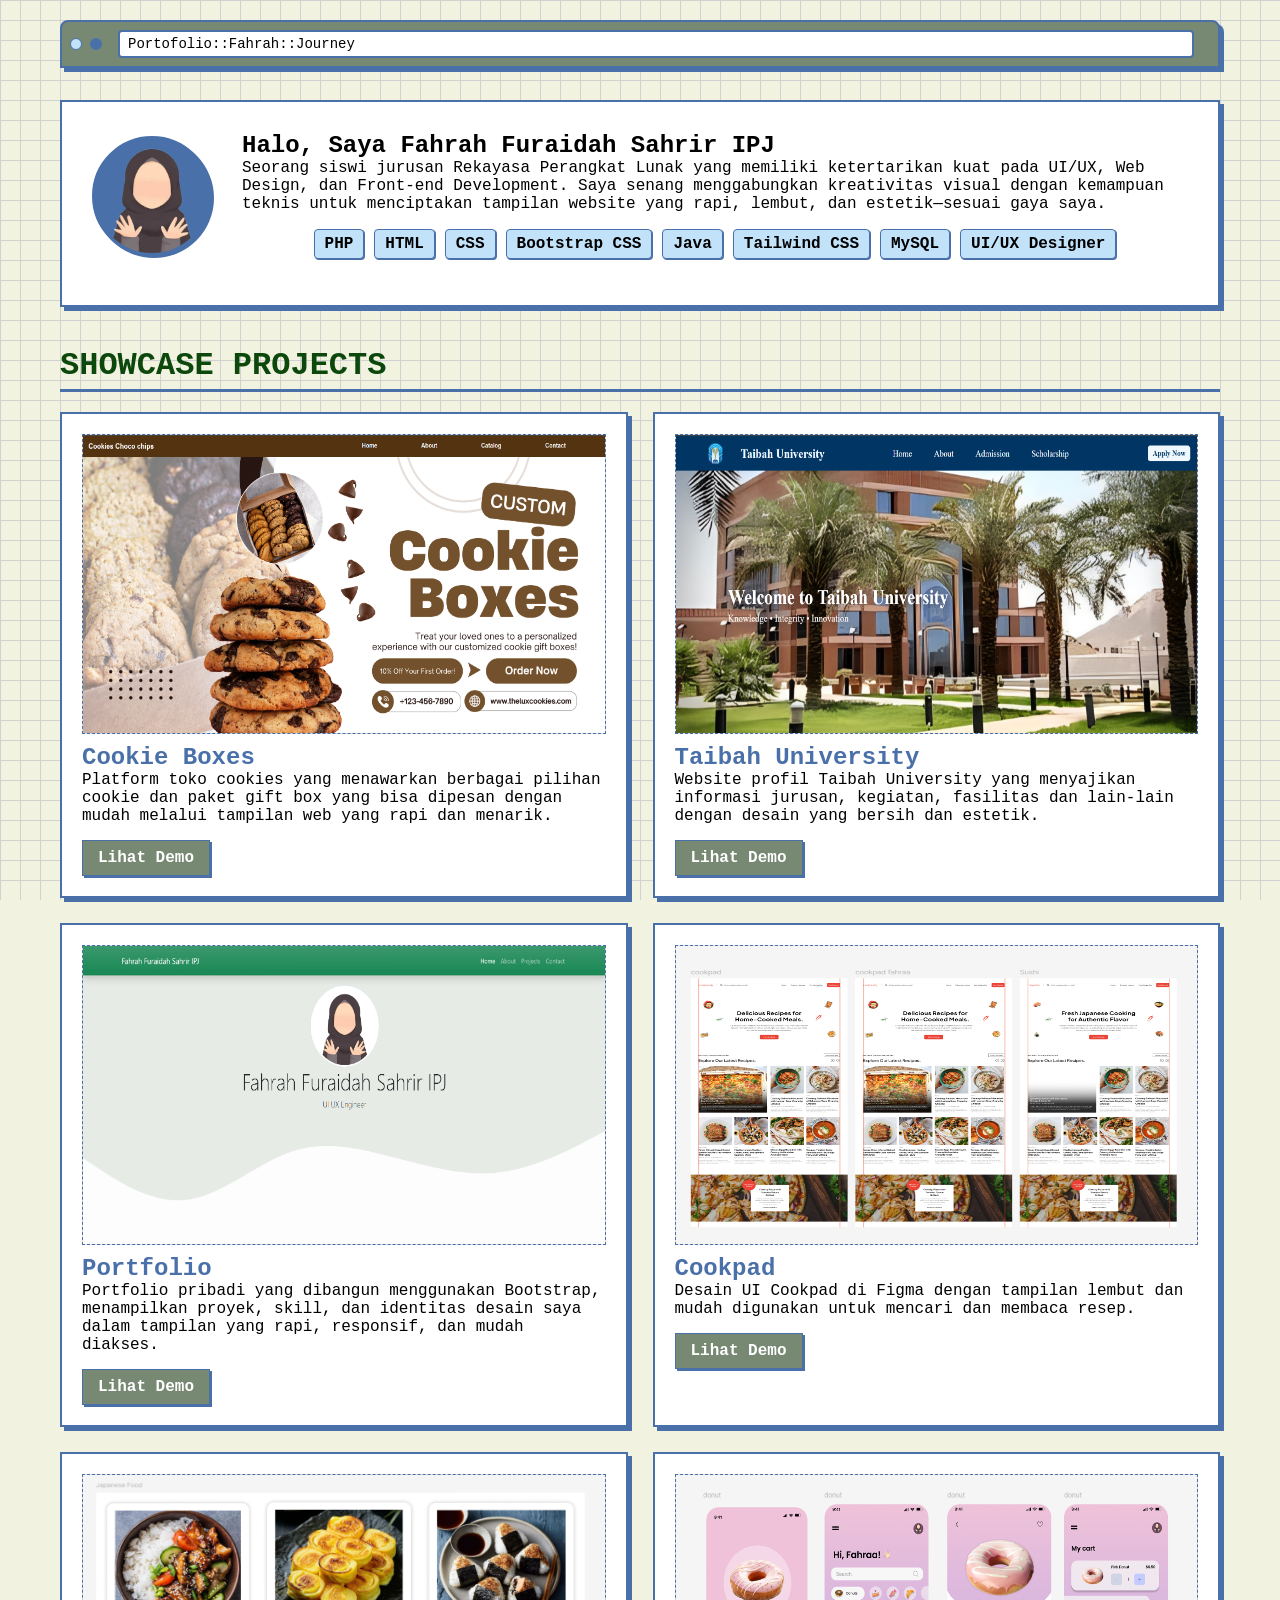
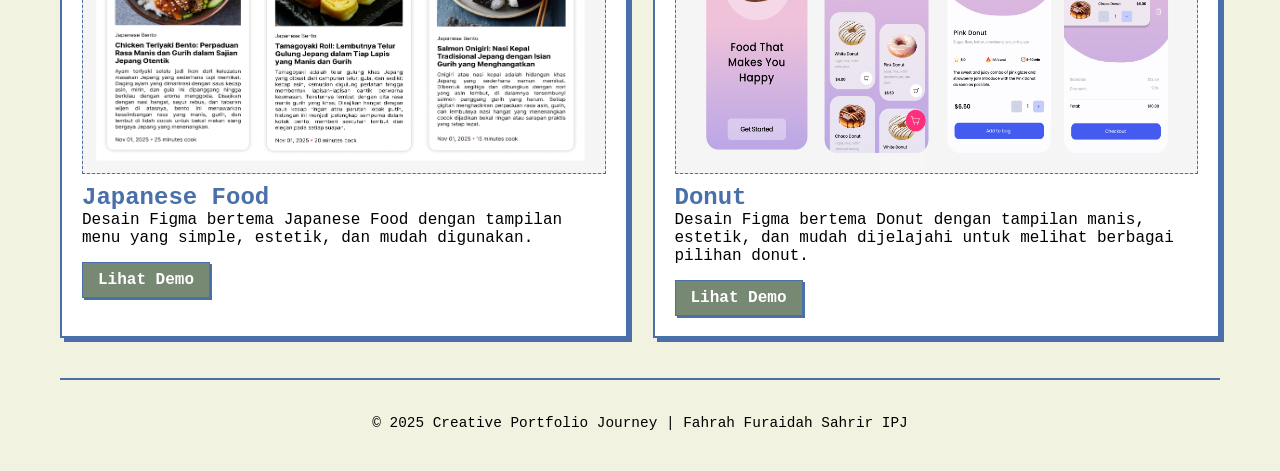
<file: Tugas Workshop/retro-portofolio-main/index.html>
<!DOCTYPE html>
<html lang="id">
  <head>
    <meta charset="UTF-8" />
    <meta name="viewport" content="width=device-width, initial-scale=1.0" />
    <title> Creative Portfolio Journey</title>
    <!-- BLOK 1: LINK CSS EKSTERNAL -->
    <link rel="stylesheet" href="styles.css" />
    <!-- Link Font Awesome (Icon) untuk keperluan workshop -->
  </head>

  <body>
    <!-- Container Utama -->
    <div class="container">
      <!-- BLOK 2: WINDOW BAR (Header - Identitas Website) -->
      <header class="window-bar">
        <div class="controls">
          <div class="control yellow"></div>
          <div class="control green"></div>
        </div>
        <div class="address-bar">
          <span>Portofolio::Fahrah::Journey</span>
        </div>
      </header>

      <!-- SECTION 1: HERO & PROFILE (Perkenalan Diri dan Skills) -->
      <section class="hero-section" id="hero">
        <div class="profile-info">
          <!-- Tempat Foto/Avatar Diri -->
          <img src="../retro-portofolio-main/projects/raa.png" alt="" class="profile-image" />
          <div class="text-content">
            <h1>Halo, Saya Fahrah Furaidah Sahrir IPJ</h1>
            <p style="margin: top 10px">Seorang siswi jurusan Rekayasa Perangkat Lunak yang memiliki ketertarikan kuat pada UI/UX, Web Design, dan Front-end Development. 
            Saya senang menggabungkan kreativitas visual dengan kemampuan teknis untuk menciptakan tampilan website yang rapi, lembut, dan estetik—sesuai gaya saya.</p>
            <!-- Daftar Skill (Langsung diisi 5 contoh) -->
            <div class="skill-list">
              <li>PHP</li>
              <li>HTML</li>
              <li>CSS</li>
              <li>Bootstrap CSS</li>
              <li>Java</li>
              <li>Tailwind CSS</li>
              <li>MySQL</li>
              <li>UI/UX Designer</li>
            </div>
          </div>
        </div>
      </section>

      <!-- SECTION 2: PROJECTS SHOWCASE (Daftar Projek Terbaik) -->
      <section class="showcase-section" id="projects">
        <h2 class="section-title" style="color: rgb(12, 72, 12);">SHOWCASE PROJECTS</h2>
        <div class="projects-grid">
          <!-- Projek 1: Contoh Sederhana -->
          <div class="project-card">
            <!-- Placeholder Gambar Projek -->
            <img src="../retro-portofolio-main/projects/Cookies.png" class="project-image-placeholder" />
            <h3>Cookie Boxes</h3>
            <p>Platform toko cookies yang menawarkan berbagai pilihan cookie dan paket gift box yang bisa dipesan dengan mudah melalui tampilan web yang rapi dan menarik.</p>
            <a href="http://127.0.0.1:5500/Praktek%205/home.html" target="_blank">Lihat Demo <i class="fas fa-external-link-alt"></i></a>
          </div>

          <!-- Projek 2: Contoh Sederhana -->
          <div class="project-card">
            <!-- Placeholder Gambar Projek -->
            <img src="../retro-portofolio-main/projects/Taibah.png" class="project-image-placeholder" />
            <h3>Taibah University</h3>
            <p>Website profil Taibah University yang menyajikan informasi jurusan, kegiatan, fasilitas dan lain-lain dengan desain yang bersih dan estetik.</p>
            <a href="http://127.0.0.1:5500/Tugas/Html/Taibah.html" target="_blank">Lihat Demo <i class="fas fa-external-link-alt"></i></a>
          </div>

           <!-- Projek 3: Contoh Sederhana -->
          <div class="project-card">
            <!-- Placeholder Gambar Projek -->
            <img src="../retro-portofolio-main/projects/Bootstrap.png" class="project-image-placeholder" />
            <h3>Portfolio</h3>
            <p>Portfolio pribadi yang dibangun menggunakan Bootstrap, menampilkan proyek, skill, dan identitas desain saya dalam tampilan yang rapi, responsif, dan mudah diakses.</p>
            <a href="http://127.0.0.1:5500/bootstrap-5.3.8-dist/index.html" target="_blank">Lihat Demo <i class="fas fa-external-link-alt"></i></a>
          </div>

          <!-- Projek 4: Contoh Sederhana -->
          <div class="project-card">
            <!-- Placeholder Gambar Projek -->
            <img src="../retro-portofolio-main/projects/Cookpad.png" class="project-image-placeholder" />
            <h3>Cookpad</h3>
            <p>Desain UI Cookpad di Figma dengan tampilan lembut dan mudah digunakan untuk mencari dan membaca resep.</p>
            <a href="https://www.figma.com/design/05HOsklnd8ZXCl6zQ92mrF/Grafiqis?node-id=0-1&t=a6TdFSTZxcHgDKN9-1" target="_blank">Lihat Demo <i class="fas fa-external-link-alt"></i></a>
          </div>

          <!-- Projek 5: Contoh Sederhana -->
          <div class="project-card">
            <!-- Placeholder Gambar Projek -->
            <img src="../retro-portofolio-main/projects/Grafiqis.png " class="project-image-placeholder" />
            <h3>Japanese Food</h3>
            <p>Desain Figma bertema Japanese Food dengan tampilan menu yang simple, estetik, dan mudah digunakan.</p>
            <a href="https://www.figma.com/design/05HOsklnd8ZXCl6zQ92mrF/Grafiqis?node-id=0-1&t=a6TdFSTZxcHgDKN9-1" target="_blank">Lihat Demo <i class="fas fa-external-link-alt"></i></a>
          </div>

          <!-- Projek 1: Contoh Sederhana -->
          <div class="project-card">
            <img src="../retro-portofolio-main/projects/Donut.png" alt="" class="project-image-placeholder" />
            <h3>Donut</h3>
            <p>Desain Figma bertema Donut dengan tampilan manis, estetik, dan mudah dijelajahi untuk melihat berbagai pilihan donut.</p>
            <a href="https://www.figma.com/design/tO1PE7u9St9p8tFClvxTZT/raa-s-activity?node-id=157-29&t=75SQrxRgFGqfnHhQ-1" target="_blank">Lihat Demo <i class="fas fa-external-link-alt"></i></a>
          </div>
        </div>
      </section>

      <!-- FOOTER: Kontak dan Hak Cipta -->
      <footer class="footer-contact">
        <p style="margin-top: 15px; font-size: 0.9em">© 2025 Creative Portfolio Journey | Fahrah Furaidah Sahrir IPJ</p>
      </footer>
    </div>
  </body>
</html>
</file>
<file: Tugas Workshop/retro-portofolio-main/styles.css>
/* ======================================= */
/* BLOK 1: RESET & TEMA DASAR (10 MENIT)   */
/* ======================================= */
* {
  margin: 0;
  padding: 0;
  box-sizing: border-box;
  font-family: 'Courier New', Courier, monospace;
}

/* Variabel CSS untuk kemudahan ganti tema */
:root {
  --color-bg: #f1f3e0; /* Kertas Lama */
  --color-secondary: #4a70a9; /* Merah (Pink) */
  --color-primary: #778873; /* Teal */
  --color-accent: #c2e2fa; /* Kuning */
  --color-border: #4a70a9;
  --shadow-retro: 4px 4px 0px 0px var(--color-border);
}

body {
  background-color: var(--color-bg);
}

/* Efek Grid/Kertas Grafis */
body::before {
  content: "";
  position: fixed;
  top: 0;
  left: 0;
  width: 100%;
  height: 100%;
  background-image: linear-gradient(#d1d1d1 1px, transparent 1px), linear-gradient(90deg, #d1d1d1 1px, transparent 1px);
  background-size: 20px 20px;
  z-index: -1;
}

.container {
  max-width: 1200px;
  margin: 0 auto;
  padding: 20px;
}

/* ======================================= */
/* BLOK 2: WINDOW BAR (15 MENIT)           */
/* ======================================= */
.window-bar {
  background-color: var(--color-primary);
  border: 2px solid var(--color-border);
  border-radius: 8px 8px 0 0;
  padding: 8px;
  display: flex;
  align-items: center;
  justify-content: space-between;
  box-shadow: var(--shadow-retro);
  position: sticky;
  top: 0;
  z-index: 10;
}

.controls {
  display: flex;
  gap: 8px;
}
.control {
  width: 12px;
  height: 12px;
  border-radius: 50%;
  border: 1px solid var(--color-border);
}
.control.yellow {
  background-color: var(--color-accent);
}
.control.green {
  background-color: var(--color-secondary);
}

.address-bar {
  flex-grow: 1;
  margin: 0 16px;
  background-color: white;
  border: 2px solid var(--color-border);
  border-radius: 4px;
  padding: 4px 8px;
  font-size: 14px;
}

/* ======================================= */
/* BLOK 3: SECTION 1: HERO & PROFILE (25 MENIT)*/
/* ======================================= */
.hero-section {
  background-color: white;
  border: 2px solid var(--color-border);
  box-shadow: var(--shadow-retro);
  padding: 30px;
  margin-top: 32px;
  display: flex;
  flex-direction: column;
  gap: 20px;
}

.profile-info {
  display: flex;
  flex-direction: column;
  align-items: center;
  text-align: center;
}

.profile-image {
  width: 120px;
  height: 120px;
  border-radius: 50%;
  background-color: var(--color-secondary);
  border: 3px solid var(--color-border);
  margin-bottom: 15px;
  box-shadow: 2px 2px 0px 0px var(--color-border);
  /* Placeholder untuk gambar */
  display: flex;
  justify-content: center;
  align-items: center;
  font-size: 14px;
  font-weight: bold;
}

.hero-content h1 {
  font-size: 2.5em;
  color: var(--color-primary);
  margin-bottom: 10px;
  display: inline-block;
  border-bottom: 3px solid var(--color-accent);
}

.hero-content p {
  max-width: 600px;
  margin: 0 auto 20px auto;
  line-height: 1.5;
}

.skill-list {
  margin: 1rem 0;
  list-style: none;
  display: flex;
  flex-wrap: wrap;
  justify-content: center;
  gap: 10px;
}

.skill-list li {
  background-color: var(--color-accent);
  border: 1px solid var(--color-border);
  padding: 5px 10px;
  border-radius: 4px;
  font-weight: bold;
  box-shadow: 1px 1px 0px 0px var(--color-border);
}

/* ======================================= */
/* BLOK 4: SECTION 2: PROJECT SHOWCASE (45 MENIT)*/
/* ======================================= */
.showcase-section {
  margin-top: 40px;
}

.section-title {
  font-size: 2em;
  font-weight: bold;
  margin-bottom: 20px;
  color: var(--color-primary);
  border-bottom: 3px solid var(--color-secondary);
  padding-bottom: 5px;
}

.projects-grid {
  display: grid;
  grid-template-columns: 1fr; /* Mobile Default */
  gap: 25px;
}

.project-card {
  background-color: white;
  border: 2px solid var(--color-border);
  box-shadow: var(--shadow-retro);
  padding: 20px;
  transition: transform 0.2s, box-shadow 0.2s;
}

/* Hover Effect untuk menarik perhatian */
.project-card:hover {
  transform: translate(-2px, -2px);
  box-shadow: 6px 6px 0px 0px var(--color-primary);
}

.project-card h3 {
  margin-top: 10px;
  font-size: 1.5em;
  color: var(--color-secondary);
}

.project-image-placeholder {
  width: 100%;
  height: 300px;
  background-color: #ddd;
  border: 1px dashed var(--color-border);
  margin-bottom: 10px;
  display: flex;
  justify-content: center;
  align-items: center;
  font-size: 18px;
  color: #555;
}

.project-card a {
  display: inline-block;
  margin-top: 15px;
  padding: 8px 15px;
  background-color: var(--color-primary);
  color: white;
  text-decoration: none;
  font-weight: bold;
  border: 1px solid var(--color-border);
  box-shadow: 2px 2px 0px 0px var(--color-border);
}

.project-card a:hover {
  background-color: #d2dcb6;
}

/* ======================================= */
/* BLOK 5: RESPONSIVITAS & FOOTER (5 MENIT)*/
/* ======================================= */
@media (min-width: 768px) {
  .projects-grid {
    grid-template-columns: 1fr 1fr; /* 2 Kolom di desktop */
  }

  .profile-info {
    flex-direction: row;
    text-align: left;
    gap: 30px;
  }

  .profile-info .text-content {
    flex: 1;
  }
}

.footer-contact {
  margin-top: 40px;
  text-align: center;
  padding: 20px;
  border-top: 2px solid var(--color-border);
}

.footer-contact a {
  color: var(--color-primary);
  margin: 0 10px;
  font-size: 1.5em;
  text-decoration: none;
}
</file>
